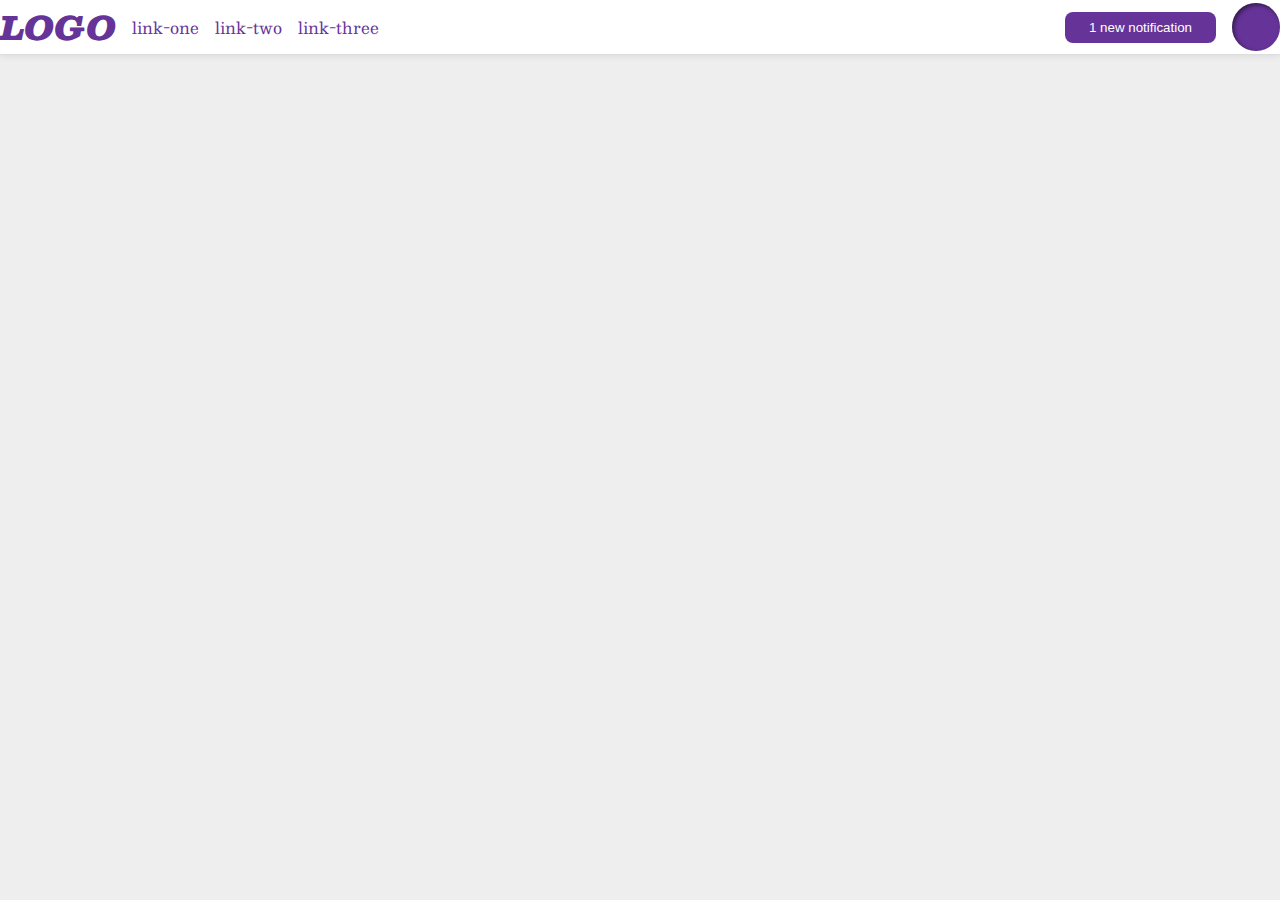
<file: flex/03-flex-header-2/index.html>
<!DOCTYPE html>
<html lang="en">
  <head>
    <meta charset="UTF-8">
    <meta http-equiv="X-UA-Compatible" content="IE=edge">
    <meta name="viewport" content="width=device-width, initial-scale=1.0">
    <title>Flex Header 2</title>
    <link rel="stylesheet" href="style.css">
  </head>
  <body>
    <div class="header">
      <div class="left">
        <div class="logo">
          LOGO
        </div>
        <ul class="links">
          <li><a href="https://google.com">link-one</a></li>
          <li><a href="https://google.com">link-two</a></li>
          <li><a href="https://google.com">link-three</a></li>
        </ul>
      </div>
      <div class="right">
        <button class="notifications">
          1 new notification
        </button>
        <div class="profile-image"></div>
      </div>
    </div>
  </body>
</html>
</file>
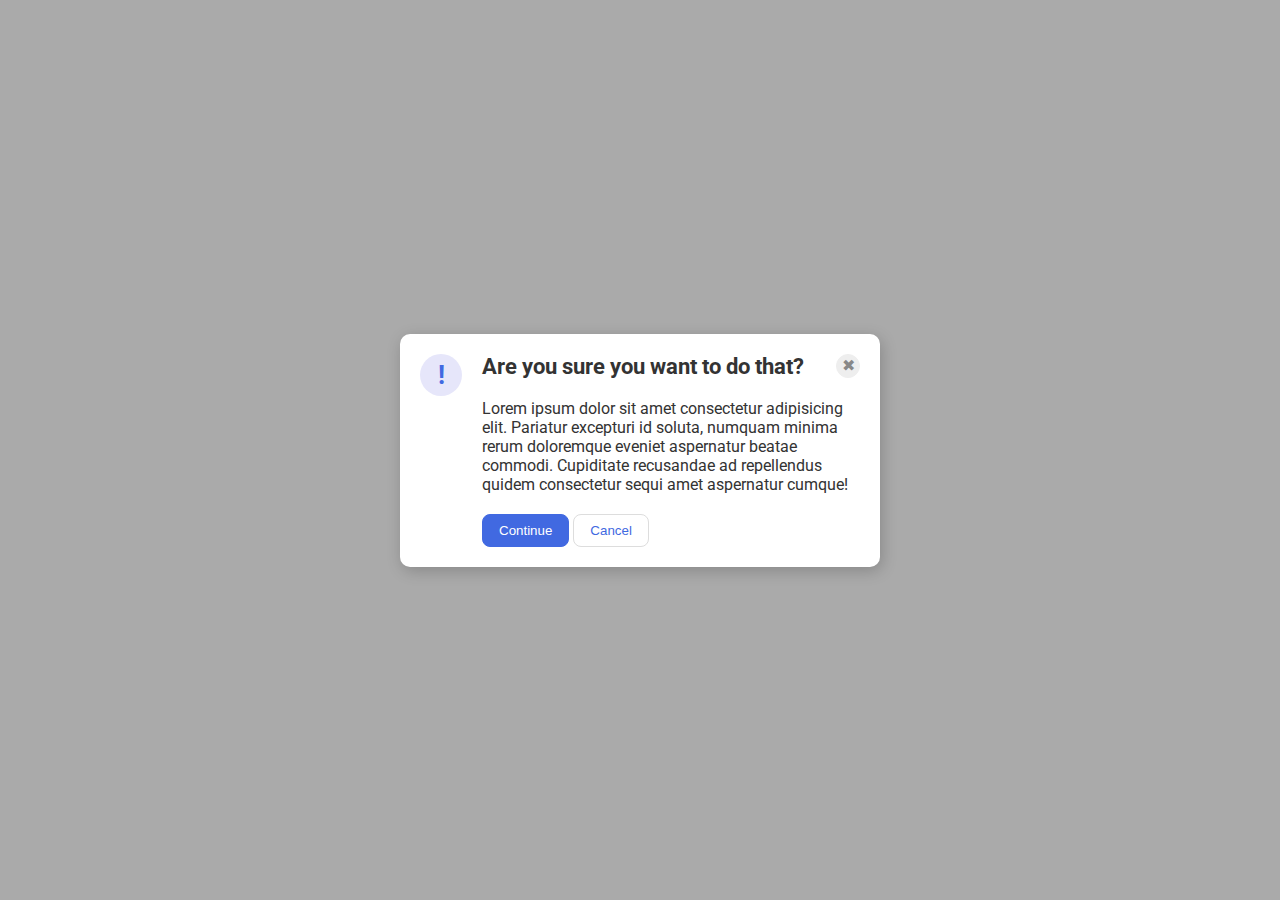
<file: flex/05-flex-modal/index.html>
<!DOCTYPE html>
<html lang="en">
  <head>
    <meta charset="UTF-8">
    <meta http-equiv="X-UA-Compatible" content="IE=edge">
    <meta name="viewport" content="width=device-width, initial-scale=1.0">
    <link rel="stylesheet" href="style.css">
    <title>Modal</title>
  </head>
  <body>
    <div class="modal">
      <div class="icon">!</div>

      <div class="container">
        <div class="top">
          <div class="header">Are you sure you want to do that?</div>
          <button class="close-button">✖</button>
        </div>
        <div class="text">Lorem ipsum dolor sit amet consectetur adipisicing elit. Pariatur excepturi id soluta, numquam minima rerum doloremque eveniet aspernatur beatae commodi. Cupiditate recusandae ad repellendus quidem consectetur sequi amet aspernatur cumque!</div>
        <div class="continue-cancel">  
          <button class="continue">Continue</button>
          <button class="cancel">Cancel</button>
        </div>
        </div>
    </div>
  </body>
</html>
</file>
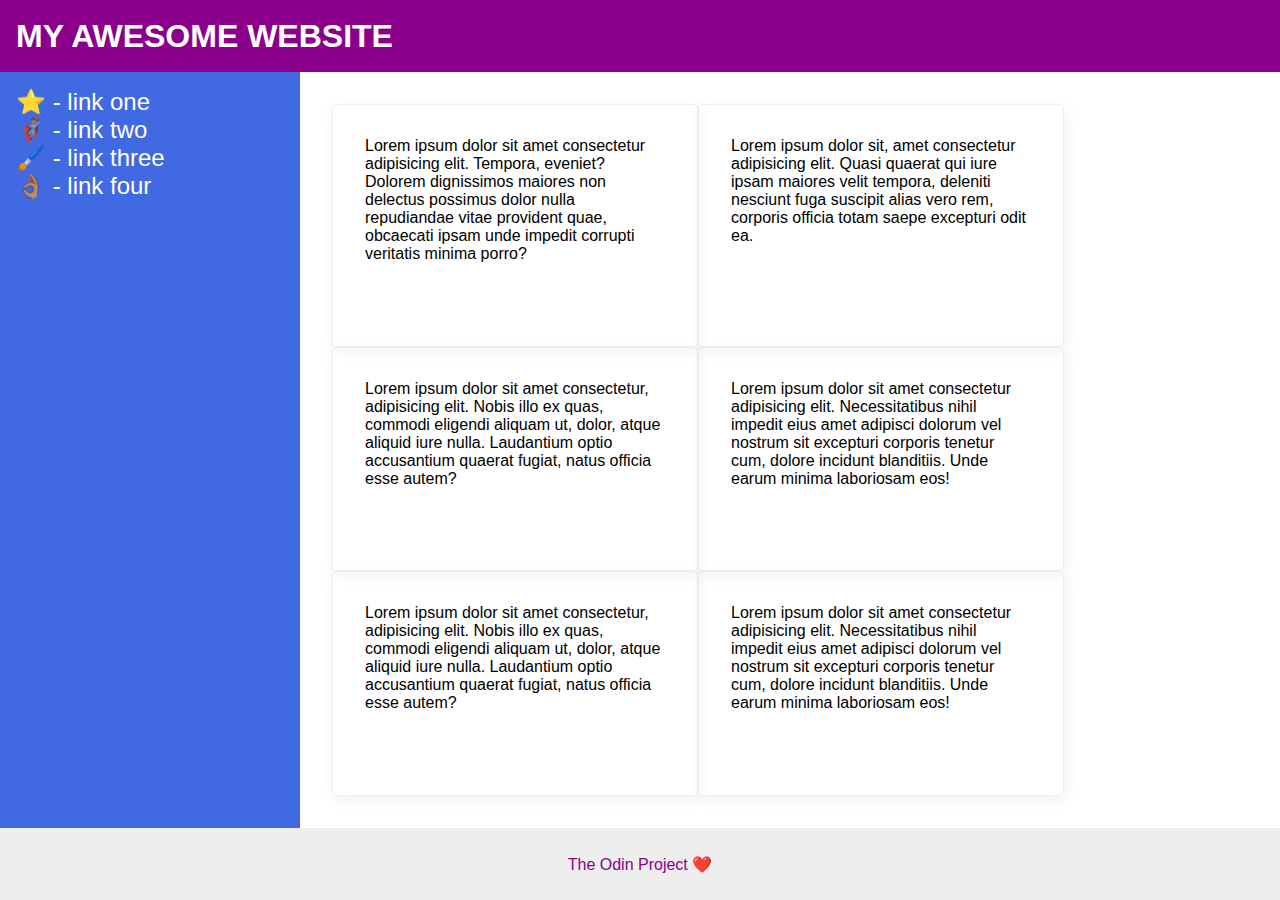
<file: flex/07-flex-layout-2/index.html>
<!DOCTYPE html>
<html lang="en">
  <head>
    <meta charset="UTF-8">
    <meta http-equiv="X-UA-Compatible" content="IE=edge">
    <meta name="viewport" content="width=device-width, initial-scale=1.0">
    <title>The Holy Grail</title>
    <link rel="stylesheet" href="style.css">
  </head>
  <body>
    <div class="header">
      MY AWESOME WEBSITE
    </div>
    
    <div class="body">
      <div class="sidebar">
        <ul>
          <li><a href="#">⭐ - link one</a></li>
          <li><a href="#">🦸🏽‍♂️ - link two</a></li>
          <li><a href="#">🖌️ - link three</a></li>
          <li><a href="#">👌🏽 - link four</a></li>
        </ul>
      </div>
      
      <div class="card-container">
        <div class="card">Lorem ipsum dolor sit amet consectetur adipisicing elit. Tempora, eveniet? Dolorem dignissimos maiores non delectus possimus dolor nulla repudiandae vitae provident quae, obcaecati ipsam unde impedit corrupti veritatis minima porro?</div>
        <div class="card">Lorem ipsum dolor sit, amet consectetur adipisicing elit. Quasi quaerat qui iure ipsam maiores velit tempora, deleniti nesciunt fuga suscipit alias vero rem, corporis officia totam saepe excepturi odit ea.</div>
        <div class="card">Lorem ipsum dolor sit amet consectetur, adipisicing elit. Nobis illo ex quas, commodi eligendi aliquam ut, dolor, atque aliquid iure nulla. Laudantium optio accusantium quaerat fugiat, natus officia esse autem?</div>
        <div class="card">Lorem ipsum dolor sit amet consectetur adipisicing elit. Necessitatibus nihil impedit eius amet adipisci dolorum vel nostrum sit excepturi corporis tenetur cum, dolore incidunt blanditiis. Unde earum minima laboriosam eos!</div>
        <div class="card">Lorem ipsum dolor sit amet consectetur, adipisicing elit. Nobis illo ex quas, commodi eligendi aliquam ut, dolor, atque aliquid iure nulla. Laudantium optio accusantium quaerat fugiat, natus officia esse autem?</div>
        <div class="card">Lorem ipsum dolor sit amet consectetur adipisicing elit. Necessitatibus nihil impedit eius amet adipisci dolorum vel nostrum sit excepturi corporis tenetur cum, dolore incidunt blanditiis. Unde earum minima laboriosam eos!</div>
      </div>
      </div>
    <div class="footer">
      The Odin Project ❤️
    </div>
  </body>
</html>
</file>
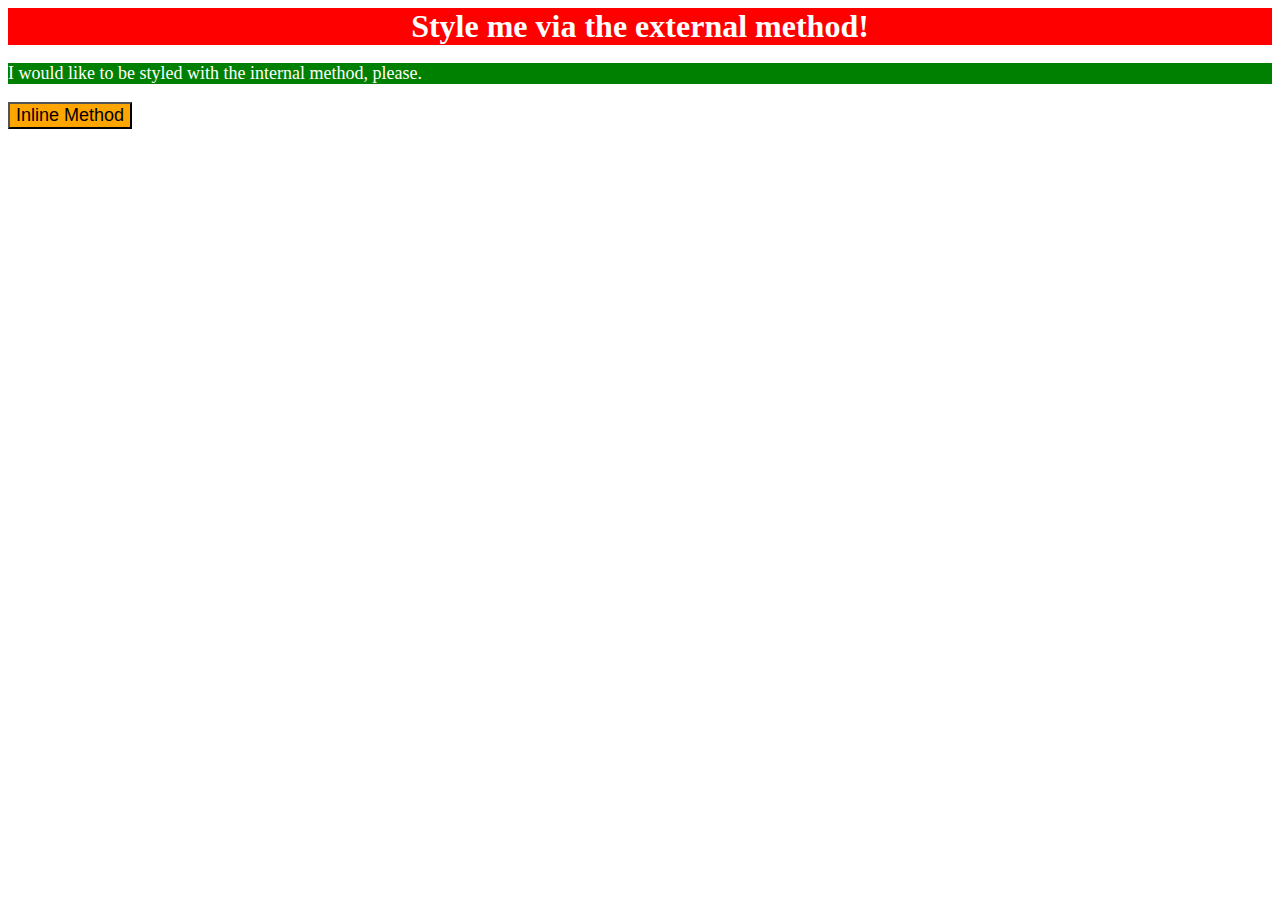
<file: foundations/01-css-methods/index.html>
<!DOCTYPE html>
<html lang="en">
  <head>
    <meta charset="UTF-8">
    <meta http-equiv="X-UA-Compatible" content="IE=edge">
    <meta name="viewport" content="width=device-width, initial-scale=1.0">
    <link rel="stylesheet" href="styles.css">
    <style>
      p {
        background: green;
        color:white;
        font-size: 18px;
      }
    </style>
    <title>Methods for Adding CSS</title>
  </head>
  <body>
    <div>Style me via the external method!</div>
    <p>I would like to be styled with the internal method, please.</p>
    <button style="background: orange; font-size:18px;">Inline Method</button>
  </body>
</html>
</file>
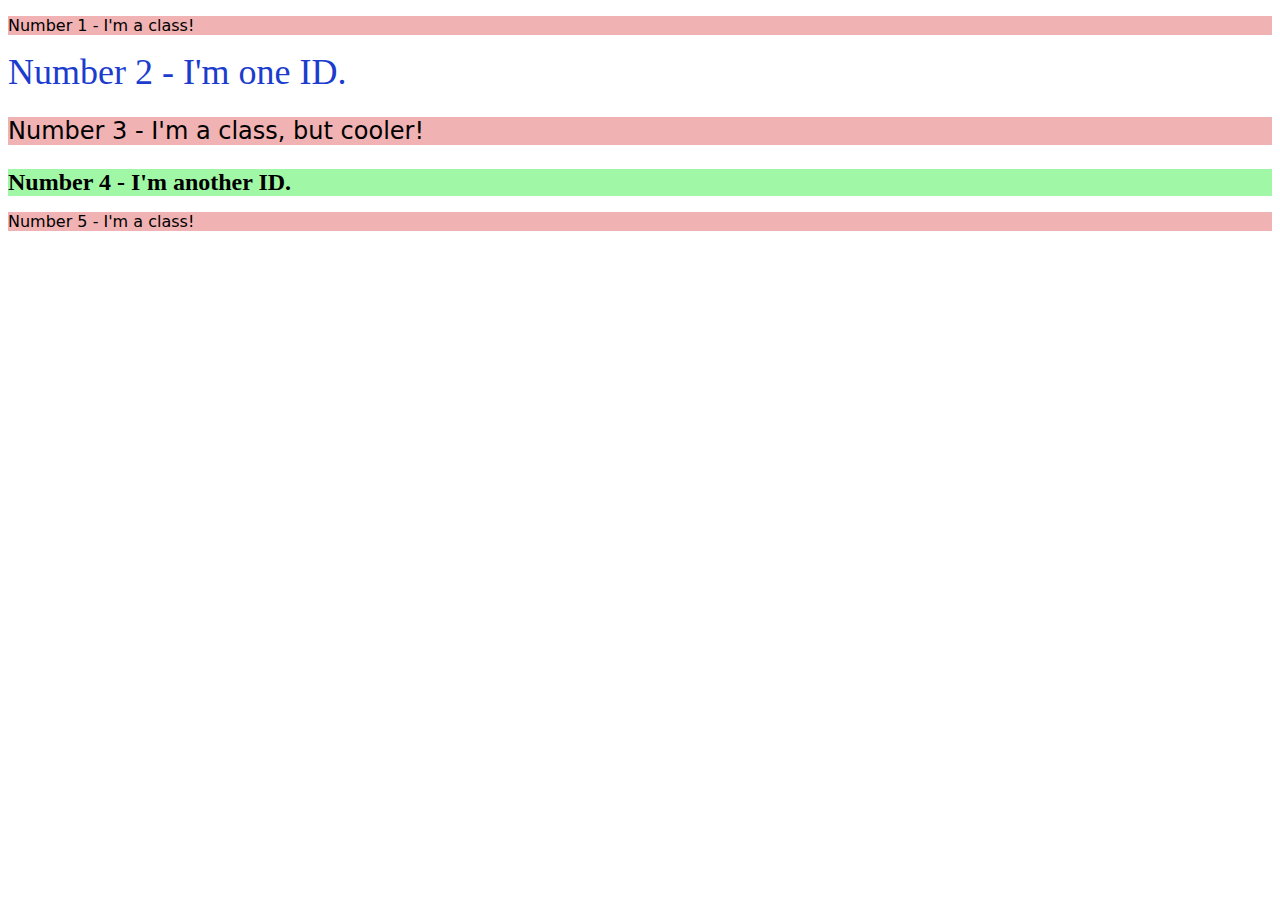
<file: foundations/02-class-id-selectors/index.html>
<!DOCTYPE html>
<html lang="en">
  <head>
    <meta charset="UTF-8">
    <meta http-equiv="X-UA-Compatible" content="IE=edge">
    <meta name="viewport" content="width=device-width, initial-scale=1.0">
    <title>Class and ID Selectors</title>
    <link rel="stylesheet" href="style.css">
  </head>
  <body>
    <p class="odd">Number 1 - I'm a class!</p>
    <div id="second">Number 2 - I'm one ID.</div>
    <p class="third odd">Number 3 - I'm a class, but cooler!</p>
    <div id="fourth">Number 4 - I'm another ID.</div>
    <p class="fifth odd">Number 5 - I'm a class!</p>
  </body>
</html>
</file>
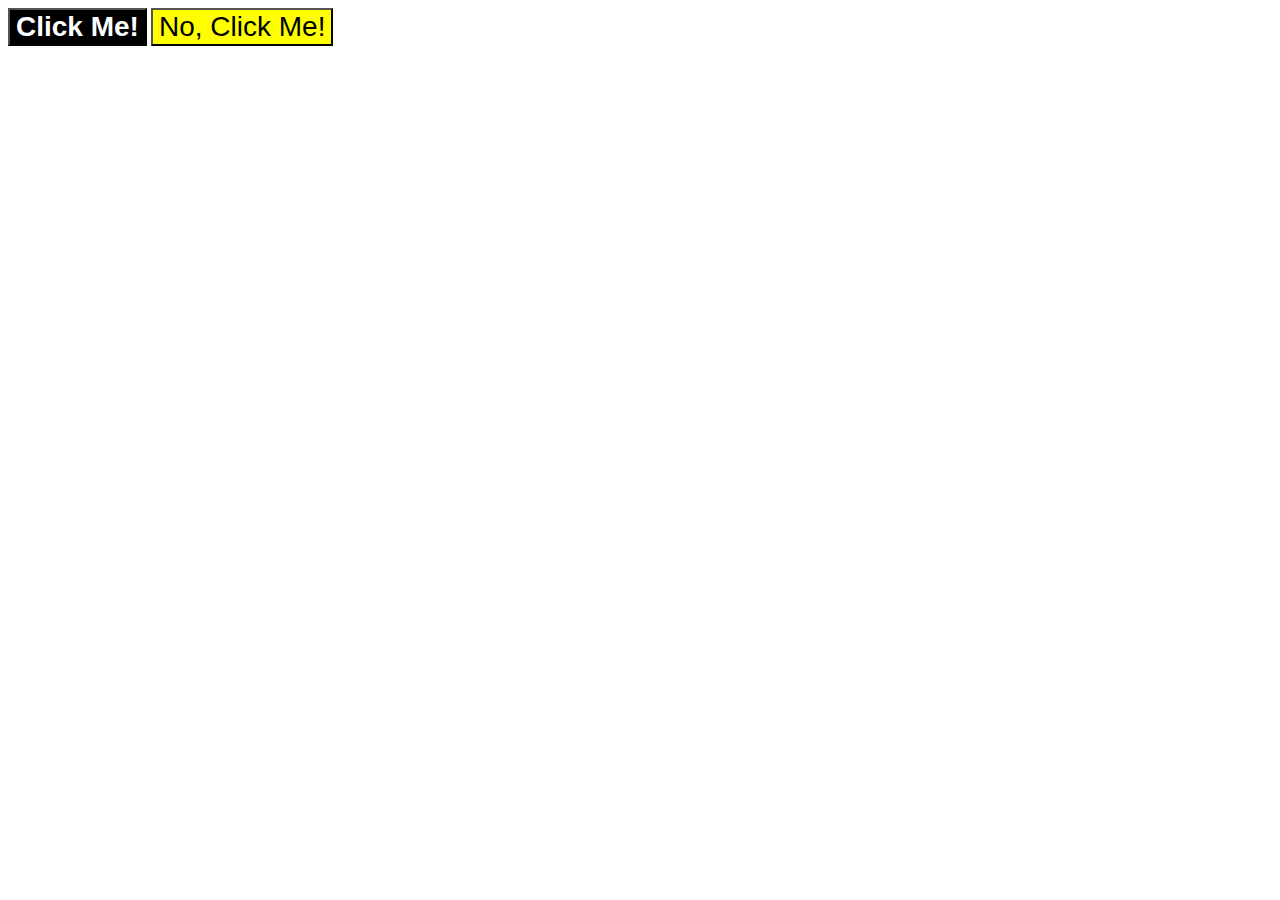
<file: foundations/03-grouping-selectors/index.html>
<!DOCTYPE html>
<html lang="en">
  <head>
    <meta charset="UTF-8">
    <meta http-equiv="X-UA-Compatible" content="IE=edge">
    <meta name="viewport" content="width=device-width, initial-scale=1.0">
    <title>Grouping Selectors</title>
    <link rel="stylesheet" href="style.css">
  </head>
  <body>
    <button class="first">Click Me!</button>
    <button class="second">No, Click Me!</button>
  </body>
</html>
</file>
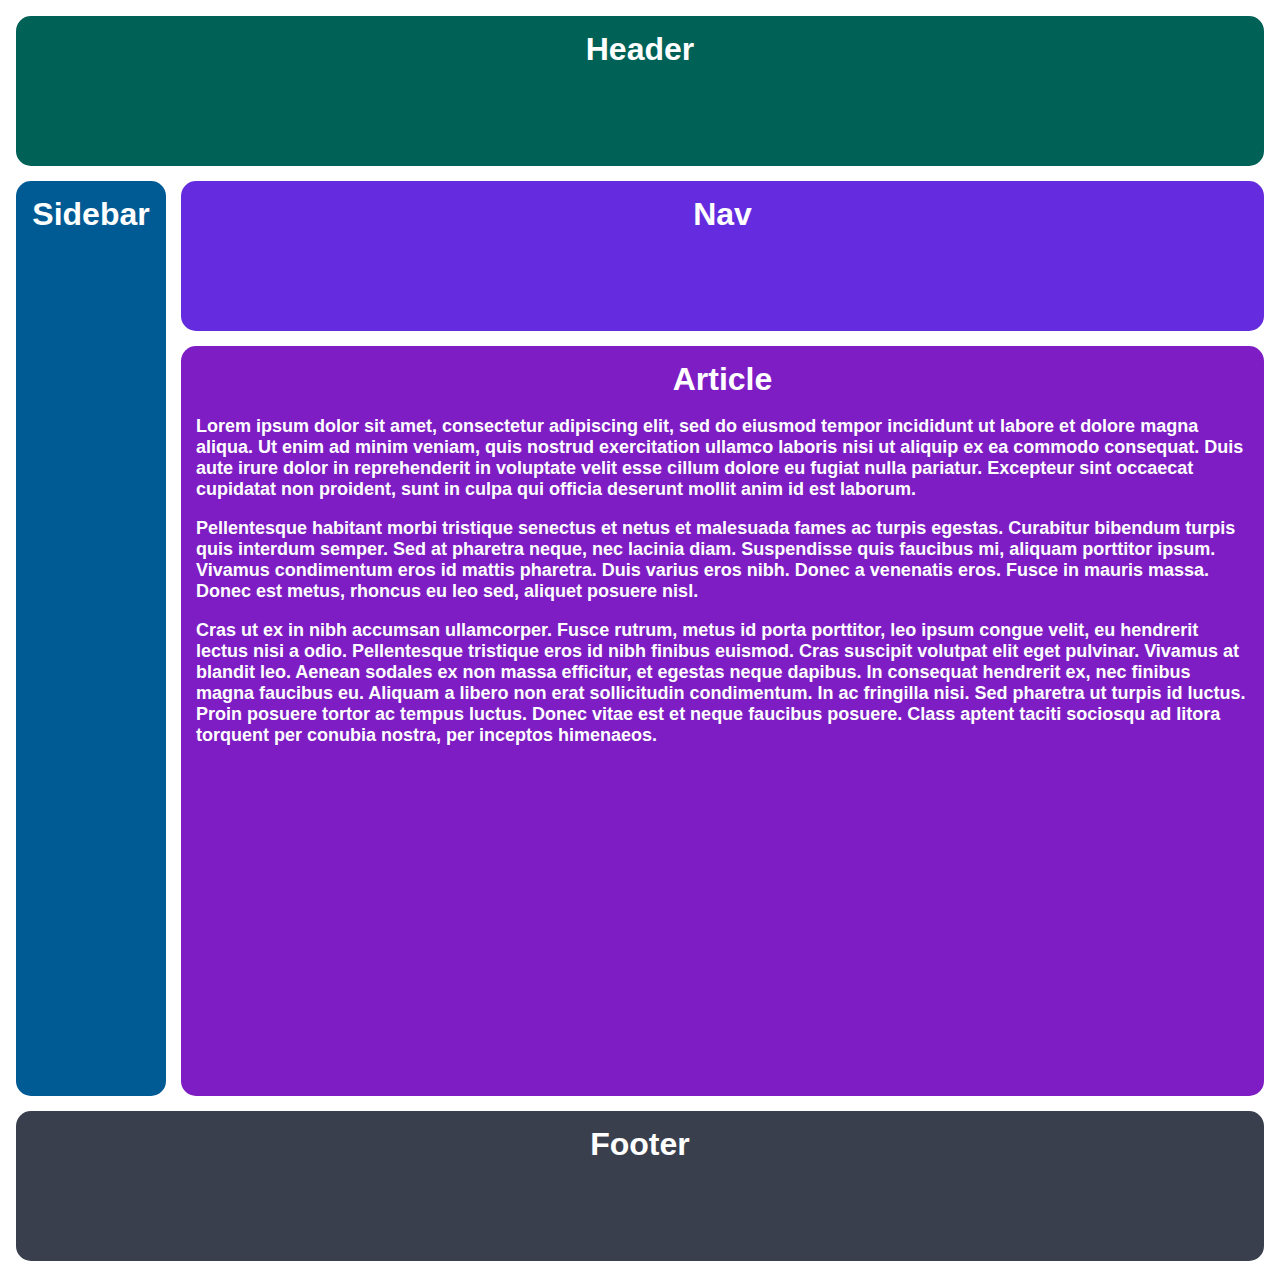
<file: grid/01-grid-layout-1/index.html>
<!DOCTYPE html>
<html lang="en">
    <head>
        <meta charset="UTF-8" />
        <meta http-equiv="X-UA-Compatible" content="IE=edge" />
        <meta name="viewport" content="width=device-width, initial-scale=1.0" />
        <title>The Holy Grail</title>
        <link rel="stylesheet" href="style.css" />
    </head>
    <body>
        <div class="container">
            <div class="header">Header</div>
            <div class="sidebar">Sidebar</div>
            <div class="nav">Nav</div>
            <div class="article">
                Article
                <p>
                    Lorem ipsum dolor sit amet, consectetur adipiscing elit, sed
                    do eiusmod tempor incididunt ut labore et dolore magna
                    aliqua. Ut enim ad minim veniam, quis nostrud exercitation
                    ullamco laboris nisi ut aliquip ex ea commodo consequat.
                    Duis aute irure dolor in reprehenderit in voluptate velit
                    esse cillum dolore eu fugiat nulla pariatur. Excepteur sint
                    occaecat cupidatat non proident, sunt in culpa qui officia
                    deserunt mollit anim id est laborum.
                </p>
                <p>
                    Pellentesque habitant morbi tristique senectus et netus et
                    malesuada fames ac turpis egestas. Curabitur bibendum turpis
                    quis interdum semper. Sed at pharetra neque, nec lacinia
                    diam. Suspendisse quis faucibus mi, aliquam porttitor ipsum.
                    Vivamus condimentum eros id mattis pharetra. Duis varius
                    eros nibh. Donec a venenatis eros. Fusce in mauris massa.
                    Donec est metus, rhoncus eu leo sed, aliquet posuere nisl.
                </p>
                <p>
                    Cras ut ex in nibh accumsan ullamcorper. Fusce rutrum, metus
                    id porta porttitor, leo ipsum congue velit, eu hendrerit
                    lectus nisi a odio. Pellentesque tristique eros id nibh
                    finibus euismod. Cras suscipit volutpat elit eget pulvinar.
                    Vivamus at blandit leo. Aenean sodales ex non massa
                    efficitur, et egestas neque dapibus. In consequat hendrerit
                    ex, nec finibus magna faucibus eu. Aliquam a libero non erat
                    sollicitudin condimentum. In ac fringilla nisi. Sed pharetra
                    ut turpis id luctus. Proin posuere tortor ac tempus luctus.
                    Donec vitae est et neque faucibus posuere. Class aptent
                    taciti sociosqu ad litora torquent per conubia nostra, per
                    inceptos himenaeos.
                </p>
            </div>
            <div class="footer">Footer</div>
        </div>
    </body>
</html>
</file>
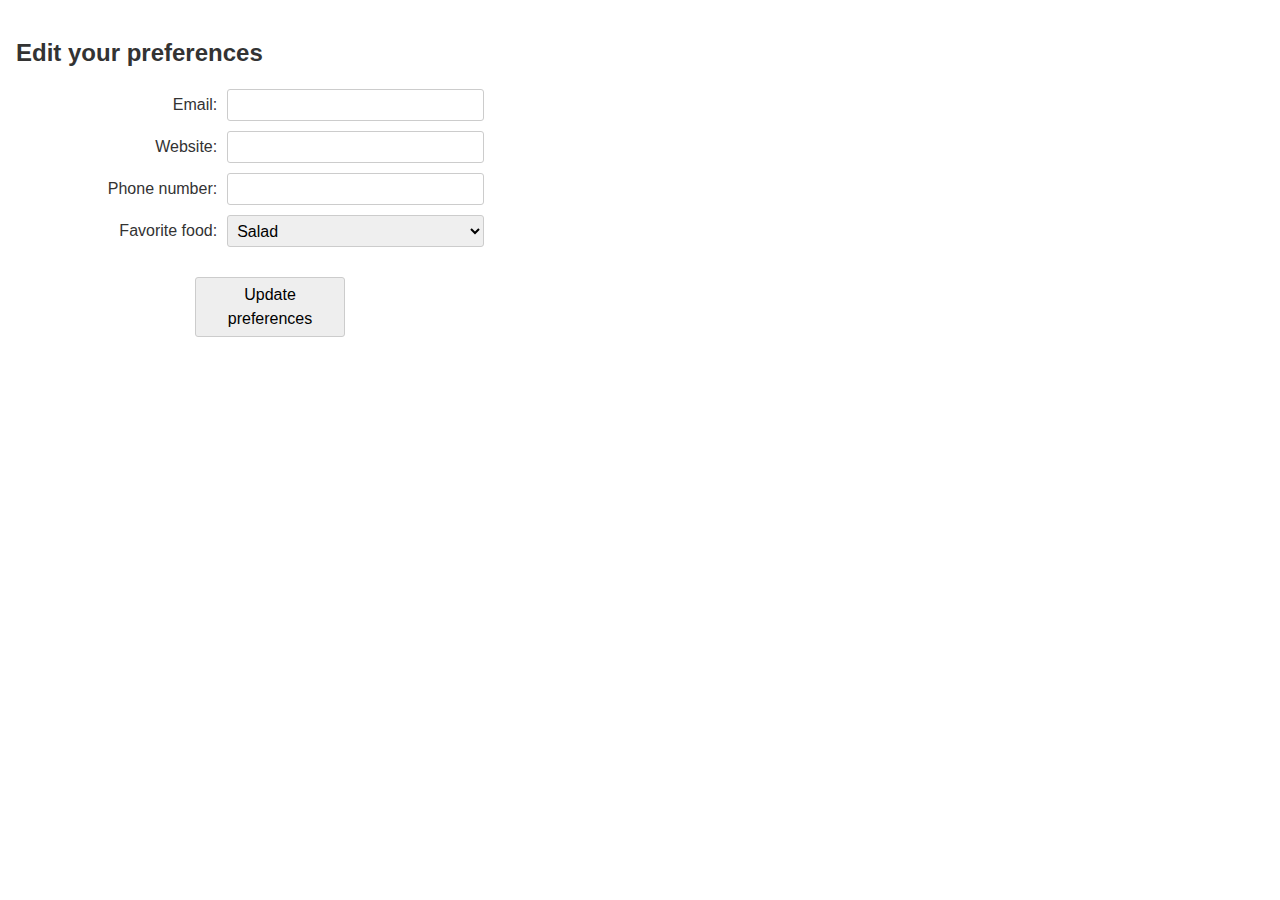
<file: form/styling-basics1.html>
<!DOCTYPE html>
<html lang="en-US">
  <head>
    <meta charset="utf-8"/>
    <title>Styling basics: Task 1</title>
    <style>
    * {
        box-sizing: border-box;
    }

    body {
        background-color: #fff;
        color: #333;
        font: 1em / 1.4 "Helvetica Neue", Helvetica, Arial, sans-serif;
        padding: 1em;
        margin: 0;
        width: 500px;
    }

    button,
    input,
    select {
        font-family: inherit;
        font-size: 100%;
        width: 150px;
        padding: 0;
        margin: 0;
    }

    li {
        display: flex;
        align-items: center;
        margin-bottom: 10px;
    }

    li:last-of-type {
        margin-top: 30px;
    }

    label {
        flex: 0 40%;
        text-align: right;
        padding-right: 10px;
    }

    input,
    select {
        flex: auto;
        height: 2em;
    }

    input, 
    select,
    button {
        display: block;
        padding: 5px 10px;
        border: 1px solid #ccc;
        border-radius: 3px;
    }

    select {
        padding: 5px;
    }

    button {
        margin: 0 auto;
        padding: 5px 20px;
        line-height: 1.5;
        background: #eee;
    }

    button:hover,
    button:focus {
        background: #ddd;
    }

    </style>
  </head>

  <body>
    <form>
      <h2>Edit your preferences</h2>
      <ul>
        <li>
          <label for="e-mail">Email:</label>
          <input type="email" id="e-mail" name="e-mail">
        </li>
        <li>
          <label for="website">Website:</label>
          <input type="url" id="website" name="website">
        </li>
        <li>
          <label for="phone">Phone number:</label>
          <input type="tel" id="phone" name="phone">
        </li>
        <li>
          <label for="food">Favorite food:</label>
          <select name="food" id="food">
            <option>Salad</option>
            <option>Curry</option>
            <option>Pizza</option>
            <option>Fajitas</option>
          </select>
        </li>
        <li>
          <button>Update preferences</button>
        </li>
      </ul>
    </form>
  </body>

</html>
</file>
<file: flex/03-flex-header-2/style.css>
/* this is some magical font-importing.  
you'll learn about it later. */
@import url('https://fonts.googleapis.com/css2?family=Besley:ital,wght@0,400;1,900&display=swap');

body {
  margin: 0;
  background: #eee;
  font-family: Besley, serif;
}

.header {
  background: white;
  border-bottom: 1px solid #ddd;
  box-shadow: 0 0 8px rgba(0,0,0,.1);
  display: flex;
  justify-content: space-between;
  gap: 8px;
}

.left, .right {
  display: flex;
  align-items: center;
  gap:  16px;
}

ul {
  display: flex;
  margin: 0;
  padding: 0;
  gap: 16px;
}

.profile-image {
  background: rebeccapurple;
  box-shadow: inset 2px 2px 4px rgba(0,0,0,.5);
  border-radius: 50%;
  width: 48px;
  height: 48px;
}

.logo {
  color: rebeccapurple;
  font-size: 32px;
  font-weight: 900;
  font-style: italic;
}

button {
  border: none;
  border-radius: 8px;
  background: rebeccapurple;
  color: white;
  padding: 8px 24px;
}

a {
  /* this removes the line under our links */
  text-decoration: none;
  color: rebeccapurple;
}

ul {
  list-style-type: none;
}
</file>
<file: flex/05-flex-modal/style.css>
@import url('https://fonts.googleapis.com/css2?family=Roboto:wght@400;700&display=swap');

html, body {
  height: 100%;
}

body {
  font-family: Roboto, sans-serif;
  margin: 0;
  background: #aaa;
  color: #333;
  /* I'll give you this one for free lol */
  display: flex;
  align-items: center;
  justify-content: center;
}

.modal {
  background: white;
  width: 480px;
  border-radius: 10px;
  box-shadow: 2px 4px 16px rgba(0,0,0,.2);
}

.icon {
  color: royalblue;
  font-size: 26px;
  font-weight: 700;
  background: lavender;
  width: 42px;
  height: 42px;
  border-radius: 50%;
  display: flex;
  align-items: center;
  justify-content: center;
}

.close-button {
  background: #eee;
  border-radius: 50%;
  color: #888;
  font-weight: 400;
  font-size: 16px;
  height: 24px;
  width: 24px;
  display: flex;
  align-items: center;
  justify-content: center;
  border: 1px solid #eee;
  padding: 0;
}

button {
  cursor: pointer;
  padding: 8px 16px;
  border-radius: 8px;
}

button.continue {
  background: royalblue;
  border: 1px solid royalblue;
  color: white;
}

button.cancel {
  background: white;
  border: 1px solid #ddd;
  color: royalblue;
}

.modal {
  display: flex;
  gap: 20px;
}

.container {
  margin: 20px 20px 20px 0;
  display: flex;
  flex-direction: column;
  gap: 20px;
}

.icon {
  margin: 20px 0 0 20px;
}

.header {
  font-weight: bold;
  font-size: 22px;
}

.icon,
.cancel {
  flex-shrink: 0;
}

.top {
  display: flex;
  justify-content: space-between;
}
</file>
<file: flex/07-flex-layout-2/style.css>
body {
  font-family: -apple-system, BlinkMacSystemFont, 'Segoe UI', Roboto, Oxygen, Ubuntu, Cantarell, 'Open Sans', 'Helvetica Neue', sans-serif;
  margin: 0;
  min-height: 100vh;
  display: flex;
  flex-direction: column;
}

.header {
  height: 72px;
  background: darkmagenta;
  color: white;
  font-weight: 900;
  font-size: 32px;
  padding: 0 16px;
  display: flex;
  align-items: center;
}

.footer {
  height: 72px;
  background: #eee;
  color: darkmagenta;
  display: flex;
  justify-content: center;
  align-items:center;
}

.sidebar {
  width: 300px;
  background: royalblue;
  box-sizing: border-box;
  flex-shrink: 0;
  padding: 16px;
}

.card {
  border: 1px solid #eee;
  box-shadow: 2px 4px 16px rgba(0,0,0,.06);
  border-radius: 4px;
  padding: 32px;
  width: 300px;
}

ul {
  list-style-type: none;
  margin: 0;
  padding: 0;
}

a {
  text-decoration: none;
  color: white;
  font-size: 24px;
}

.body {
  display: flex;
  flex: 1;
}

.card-container {
  padding: 32px;
  display: flex;
  flex-wrap: wrap;
}
</file>
<file: foundations/01-css-methods/styles.css>
div {
    background: red;
    color: white;
    font-size: 32px;
    text-align: center;
    font-weight: bold;
}
</file>
<file: foundations/02-class-id-selectors/style.css>
.odd {
    background-color: #f0b2b2;
    font-family: Verdana, "Dejavu Sans", sans-serif;
}

#second {
    color: rgb(28, 60, 206);
    font-size: 36px;
}

.third {
    font-size: 24px;
}

#fourth {
    background-color: hsl(125, 86%, 80%);
    font-size: 24px;
    font-weight: bold;
}
</file>
<file: foundations/03-grouping-selectors/style.css>
.first, .second {
    font-size: 28px;
    font-family: Helvetica, "Times New Roman", sans-serif;
}

.first {
    background-color: black;
    color: white;
    font-weight: bold;
}

.second {
    background-color: yellow;
}
</file>
<file: grid/01-grid-layout-1/style.css>
body,
html {
    height: 100%;
    margin: 0;
}

.container {
    text-align: center;
    height: 100%;
    padding: 16px;
    box-sizing: border-box;
    display: grid;
    grid-template: 150px 150px 750px 150px / 150px 450px;
    gap: 15px;
}

.container div {
    padding: 15px;
    font-size: 32px;
    font-family: Helvetica;
    font-weight: bold;
    color: white;
    border-radius: 15px;
}

.header {
    background-color: #006157;
    grid-column-start: 1;
    grid-column-end: 4;
}

.sidebar {
    background-color: #005b94;
    grid-row: 2 / span 2;
}

.nav {
    background-color: #642cde;
    grid-column: 2 / span 2;
}

.article {
    background-color: #7e1dc3;
    grid-column: 2 / span 2;
}

.footer {
    column-gap: 15px;
    row-gap: 15px;
    background-color: #393f4d;
    grid-area: 4 / 1 / 5 / 4;
}

.article p {
    font-size: 18px;
    font-family: sans-serif;
    color: white;
    text-align: left;
}
</file>
